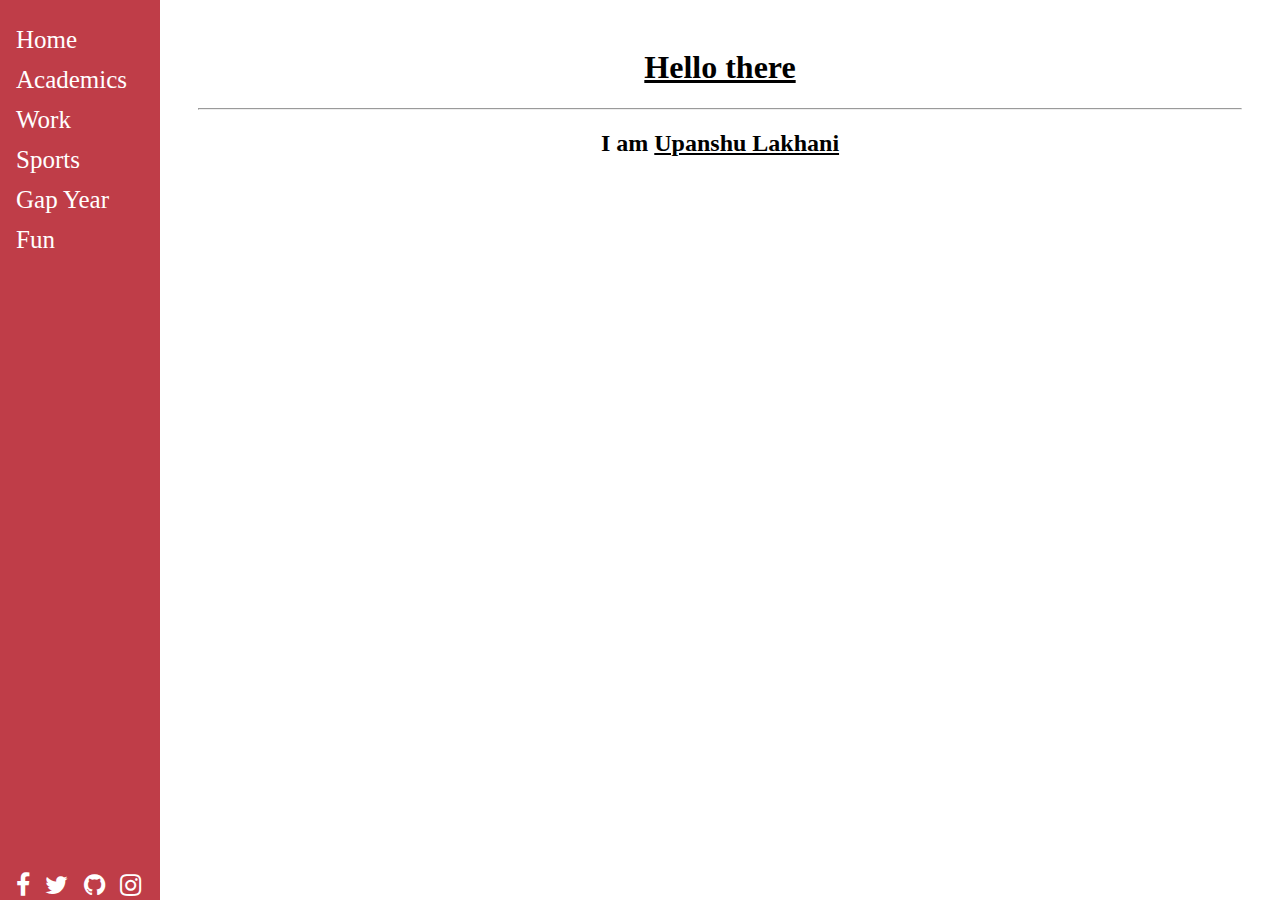
<file: index.html>
<!DOCTYPE html>

<html lang="en">

<head>

    <link rel="stylesheet" href="https://cdn.jsdelivr.net/npm/bootstrap@4.5.3/dist/css/bootstrap.min.css" integrity="sha384-TX8t27EcRE3e/ihU7zmQxVncDAy5uIKz4rEkgIXeMed4M0jlfIDPvg6uqKI2xXr2" crossorigin="anonymous">
    <script src="https://code.jquery.com/jquery-3.5.1.slim.min.js" integrity="sha384-DfXdz2htPH0lsSSs5nCTpuj/zy4C+OGpamoFVy38MVBnE+IbbVYUew+OrCXaRkfj" crossorigin="anonymous"></script>
    <script src="https://cdn.jsdelivr.net/npm/bootstrap@4.5.3/dist/js/bootstrap.bundle.min.js" integrity="sha384-ho+j7jyWK8fNQe+A12Hb8AhRq26LrZ/JpcUGGOn+Y7RsweNrtN/tE3MoK7ZeZDyx" crossorigin="anonymous"></script>
    <link href="styles.css" rel="stylesheet">
    <link rel="stylesheet" href="https://cdnjs.cloudflare.com/ajax/libs/font-awesome/4.7.0/css/font-awesome.min.css">

    <script src="navbar.js"></script>
    <script>
        function greet() {
            let fname = document.getElementById("fname").value;
            alert(`Hi ${fname}\nNice to meet you!`)
        }
    </script>

    <title>Personal Portfolio</title>
    <link rel="shortcut icon" href="images/icon/favicon.ico" type="image/x-icon">
</head>

<body>

    <div class="main">

        <h1 style="text-align: center;"><a title="General Kenobi" href="#">Hello there</a></h1>
        <hr>
        <h2 style="text-align: center;">I am <a href="mailto:upanshulakhani@gmail.com" target="_blank">Upanshu Lakhani</a></h2>

        <!-- <div class="greeting">
            <br><br>
            <p>And you are?</p>
            <input type="text" id="fname" name="fname" autocomplete="off" placeholder="Name">
            <button type="submit" onclick="greet()">Submit</button>

        </div> -->

    </div>

</body>

</html>
</file>
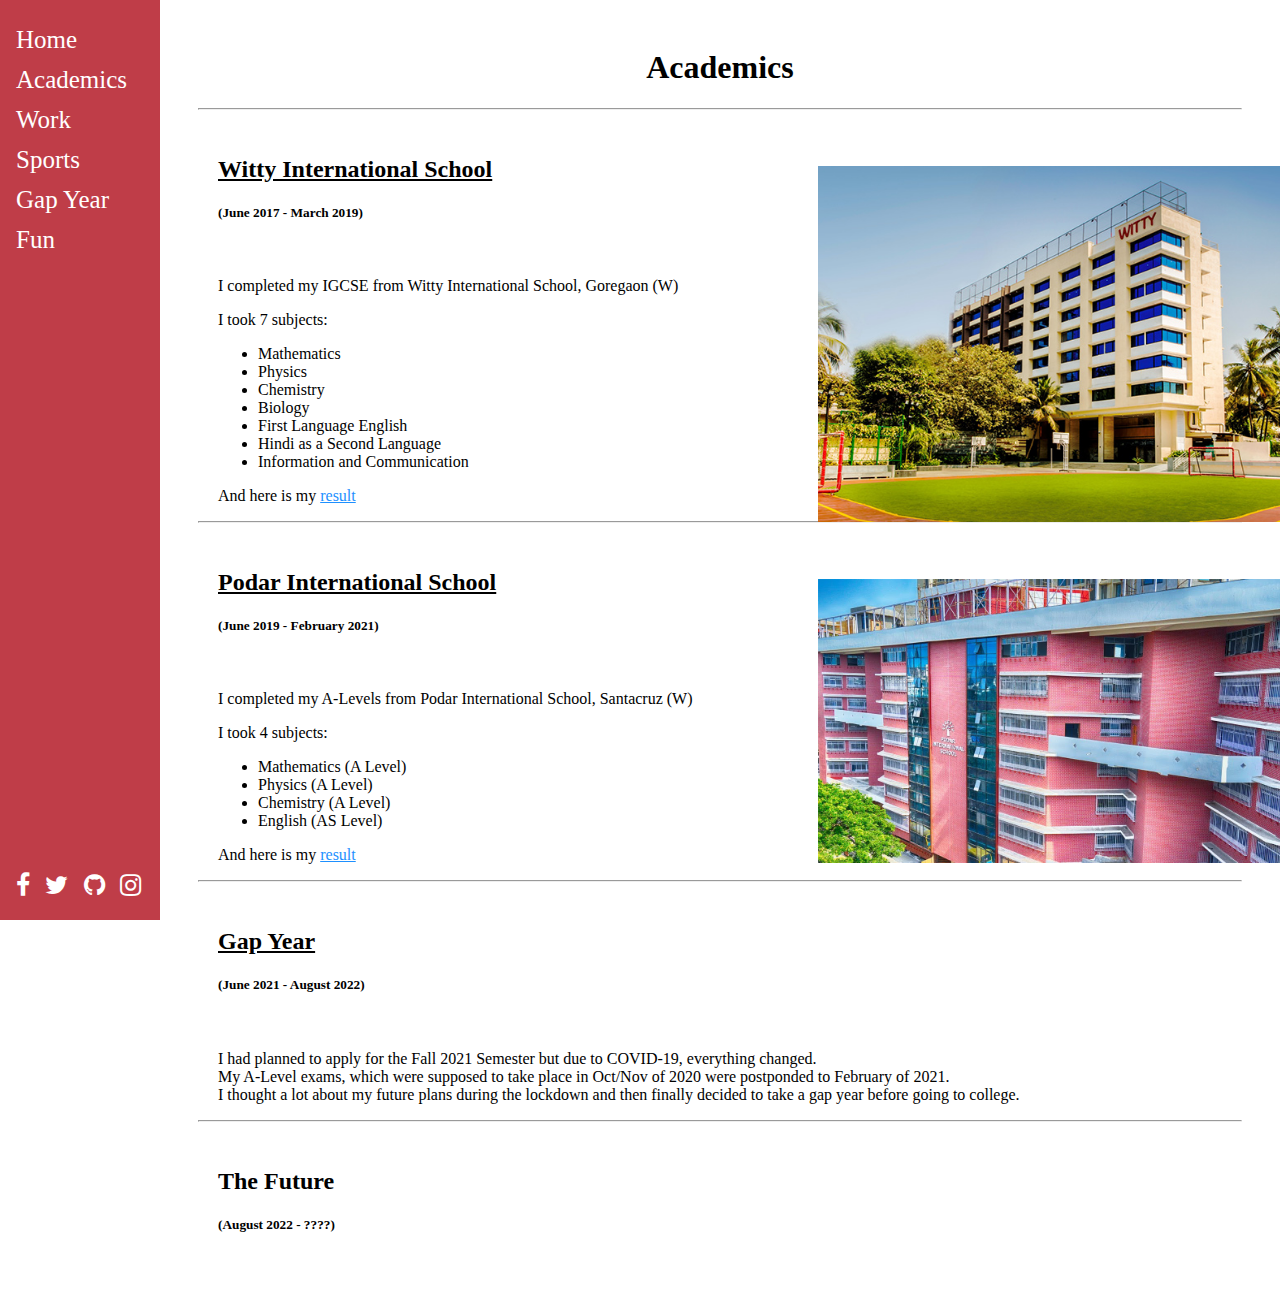
<file: academics.html>
<!DOCTYPE html>

<html lang="en">

<head>

    <link rel="stylesheet" href="https://cdn.jsdelivr.net/npm/bootstrap@4.5.3/dist/css/bootstrap.min.css" integrity="sha384-TX8t27EcRE3e/ihU7zmQxVncDAy5uIKz4rEkgIXeMed4M0jlfIDPvg6uqKI2xXr2" crossorigin="anonymous">
    <script src="https://code.jquery.com/jquery-3.5.1.slim.min.js" integrity="sha384-DfXdz2htPH0lsSSs5nCTpuj/zy4C+OGpamoFVy38MVBnE+IbbVYUew+OrCXaRkfj" crossorigin="anonymous"></script>
    <script src="https://cdn.jsdelivr.net/npm/bootstrap@4.5.3/dist/js/bootstrap.bundle.min.js" integrity="sha384-ho+j7jyWK8fNQe+A12Hb8AhRq26LrZ/JpcUGGOn+Y7RsweNrtN/tE3MoK7ZeZDyx" crossorigin="anonymous"></script>
    <link href="styles.css" rel="stylesheet">
    <link rel="stylesheet" href="https://cdnjs.cloudflare.com/ajax/libs/font-awesome/4.7.0/css/font-awesome.min.css">

    <script src="navbar.js">
    </script>

    <title>Academics</title>
    <link rel="shortcut icon" href="images/icon/favicon.ico" type="image/x-icon">
</head>

<body>
    <div class="main">
        <h1 id="title">Academics</h1>
        <hr><br>

        <div class="right">
            <h2 class="schoolName"><a href="https://www.wittykidsindia.com/" target="_blank">Witty International School</a></h2>
            <h5>(June 2017 - March 2019)</h5>
            <img src="images/schools/Witty.jpg" id="witty" alt="Image of Witty International School">
            <br>

            <p>I completed my IGCSE from Witty International School, Goregaon (W)</p>
            <p>I took 7 subjects:</p>

            <ul>
                <li>Mathematics</li>
                <li>Physics</li>
                <li>Chemistry</li>
                <li>Biology</li>
                <li>First Language English</li>
                <li>Hindi as a Second Language</li>
                <li>Information and Communication</li>
            </ul>

            <p>And here is my <a href="results/IGCSE.jpg" style="text-decoration: underline; color: dodgerblue;" target="_blank">result</a></p>

        </div>
        <hr><br>


        <div class="right">
            <h2 class="schoolName"><a href="https://podarinternationalschool.com/" target="_blank">Podar International School</a></h2>
            <h5>(June 2019 - February 2021)</h5>
            <img src="images/schools/Podar.jpg" id="podar" alt="Image of Podar International School">

            <br>

            <p>I completed my A-Levels from Podar International School, Santacruz (W)</p>
            <p>I took 4 subjects:</p>

            <ul>
                <li>Mathematics (A Level)</li>
                <li>Physics (A Level)</li>
                <li>Chemistry (A Level)</li>
                <li>English (AS Level)</li>
            </ul>

            <p>And here is my <a href="results/A_Level.pdf" style="text-decoration: underline; color: dodgerblue;" target="_blank">result</a></p>

        </div>
        <hr><br>


        <div class="right">
            <h2><a href="gap_year.html" id="gap">Gap Year</a></h2>
            <h5>(June 2021 - August 2022)</h5><br>

            <p>I had planned to apply for the Fall 2021 Semester but due to COVID-19, everything changed.<br>My A-Level exams, which were supposed to take place in Oct/Nov of 2020 were postponded to February of 2021.<br>I thought a lot about my future plans
                during the lockdown and then finally decided to take a gap year before going to college.
            </p>
        </div>
        <hr><br>


        <div class="right">
            <h2><a title="Not unlocked yet..." style="cursor: pointer;">The Future</a></h2>
            <h5>(August 2022 - ????)</h5>
        </div><br><br>

    </div>
</body>

</html>
</file>
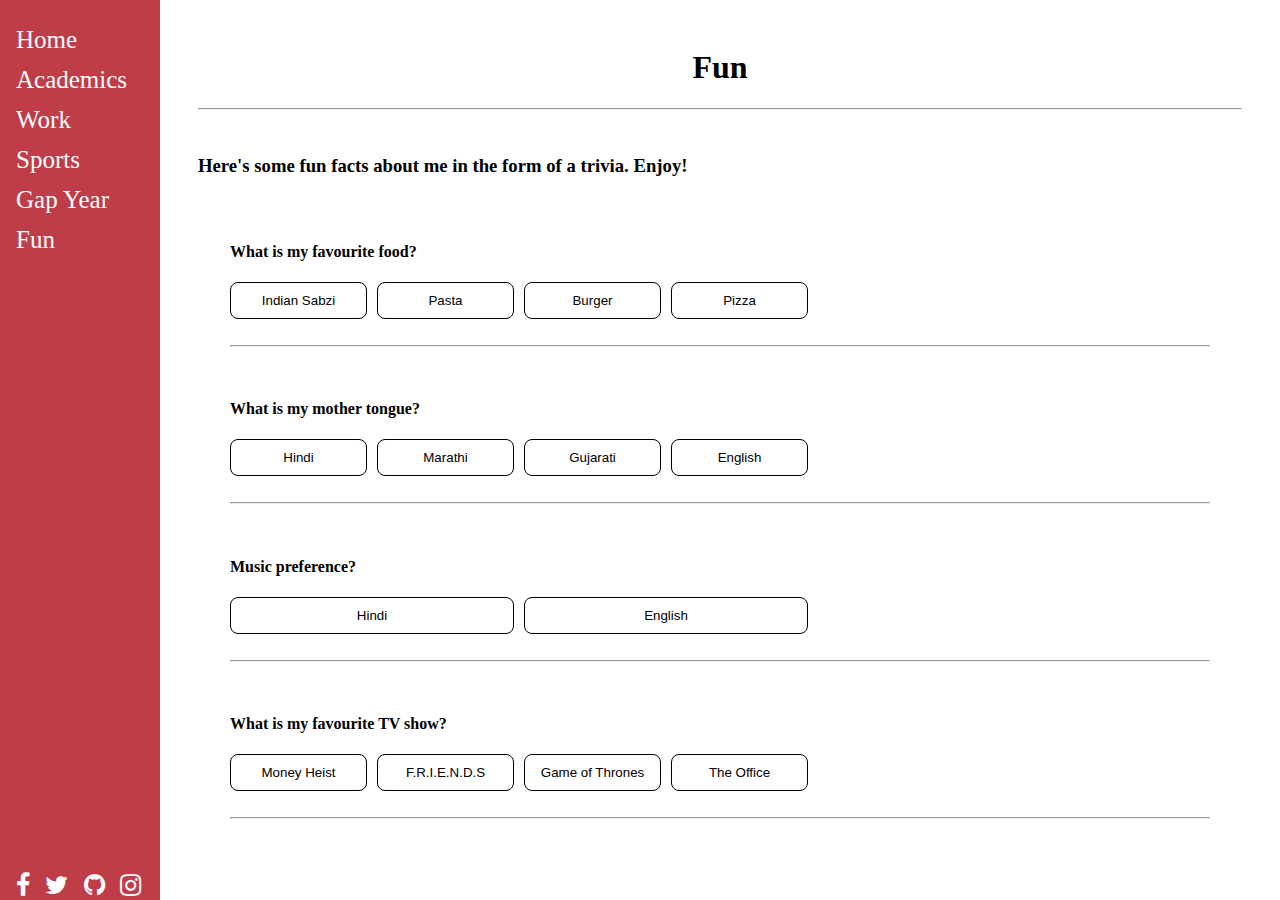
<file: fun.html>
<!DOCTYPE html>

<html lang="en">

<head>

    <link rel="stylesheet" href="https://cdn.jsdelivr.net/npm/bootstrap@4.5.3/dist/css/bootstrap.min.css" integrity="sha384-TX8t27EcRE3e/ihU7zmQxVncDAy5uIKz4rEkgIXeMed4M0jlfIDPvg6uqKI2xXr2" crossorigin="anonymous">
    <script src="https://code.jquery.com/jquery-3.5.1.slim.min.js" integrity="sha384-DfXdz2htPH0lsSSs5nCTpuj/zy4C+OGpamoFVy38MVBnE+IbbVYUew+OrCXaRkfj" crossorigin="anonymous"></script>
    <script src="https://cdn.jsdelivr.net/npm/bootstrap@4.5.3/dist/js/bootstrap.bundle.min.js" integrity="sha384-ho+j7jyWK8fNQe+A12Hb8AhRq26LrZ/JpcUGGOn+Y7RsweNrtN/tE3MoK7ZeZDyx" crossorigin="anonymous"></script>
    <link href="styles.css" rel="stylesheet">
    <link rel="stylesheet" href="https://cdnjs.cloudflare.com/ajax/libs/font-awesome/4.7.0/css/font-awesome.min.css">

    <script src="navbar.js">
    </script>

    <script>
        function test(ID) {

            switch (ID) {
                case "q1":
                    return [0, 1, 2, 3];
                    break;
                case "q2":
                    return [4, 5, 6, 7];
                    break;
                case "q3":
                    return [8, 9];
                    break;
                case "q4":
                    return [10, 11, 12, 13];
                    break;
            }

        }


        function checkAnswerMCQ(ID) {
            let arr;
            let btn;
            arr = test(document.getElementById(ID).parentElement.parentElement.id)

            for (let i of arr) {
                btn = document.getElementById(i.toString())
                btn.style.background = "#fff";
            }

            btn = document.getElementById(ID)
            if (btn.value == "true") {
                btn.style.background = "#83d475";
            } else if (btn.value == "false") {
                btn.style.background = "#ed4337";
            }

        }
    </script>

    <title>Fun</title>
    <link rel="shortcut icon" href="images/icon/favicon.ico" type="image/x-icon">
</head>

<body>
    <div class="main">
        <h1 style="text-align: center;">Fun</h1>
        <hr><br>
        <h3>Here's some fun facts about me in the form of a trivia. Enjoy!</h3><br>
        <div class="trivia">

            <div class="section" id="q1">
                <h4>What is my favourite food?</h4>
                <div class="options">
                    <button value="false" id="0" onclick="checkAnswerMCQ(id)">Indian Sabzi</button>
                    <button value="true" id="1" onclick="checkAnswerMCQ(id)">Pasta</button>
                    <button value="false" id="2" onclick="checkAnswerMCQ(id)">Burger</button>
                    <button value="false" id="3" onclick="checkAnswerMCQ(id)">Pizza</button>
                </div><br>
                <hr>
            </div>

            <div class="section" id="q2">
                <h4>What is my mother tongue?</h4>
                <div class="options">
                    <button value="false" id="4" onclick="checkAnswerMCQ(id)">Hindi</button>
                    <button value="false" id="5" onclick="checkAnswerMCQ(id)">Marathi</button>
                    <button value="true" id="6" onclick="checkAnswerMCQ(id)">Gujarati</button>
                    <button value="false" id="7" onclick="checkAnswerMCQ(id)">English</button>
                </div><br>
                <hr>
            </div>

            <div class="section" id="q3">
                <h4>Music preference?</h4>
                <div class="options">
                    <button value="true" id="8" onclick="checkAnswerMCQ(id)">Hindi</button>
                    <button value="false" id="9" onclick="checkAnswerMCQ(id)">English</button>
                </div><br>
                <hr>
            </div>

            <div class="section" id="q4">
                <h4>What is my favourite TV show?</h4>
                <div class="options">
                    <button value="false" id="10" onclick="checkAnswerMCQ(id)">Money Heist</button>
                    <button value="false" id="11" onclick="checkAnswerMCQ(id)">F.R.I.E.N.D.S</button>
                    <button value="false" id="12" onclick="checkAnswerMCQ(id)">Game of Thrones</button>
                    <button value="true" id="13" onclick="checkAnswerMCQ(id)">The Office</button>
                </div><br>
                <hr>
            </div>

        </div>

    </div>
</body>

</html>
</file>
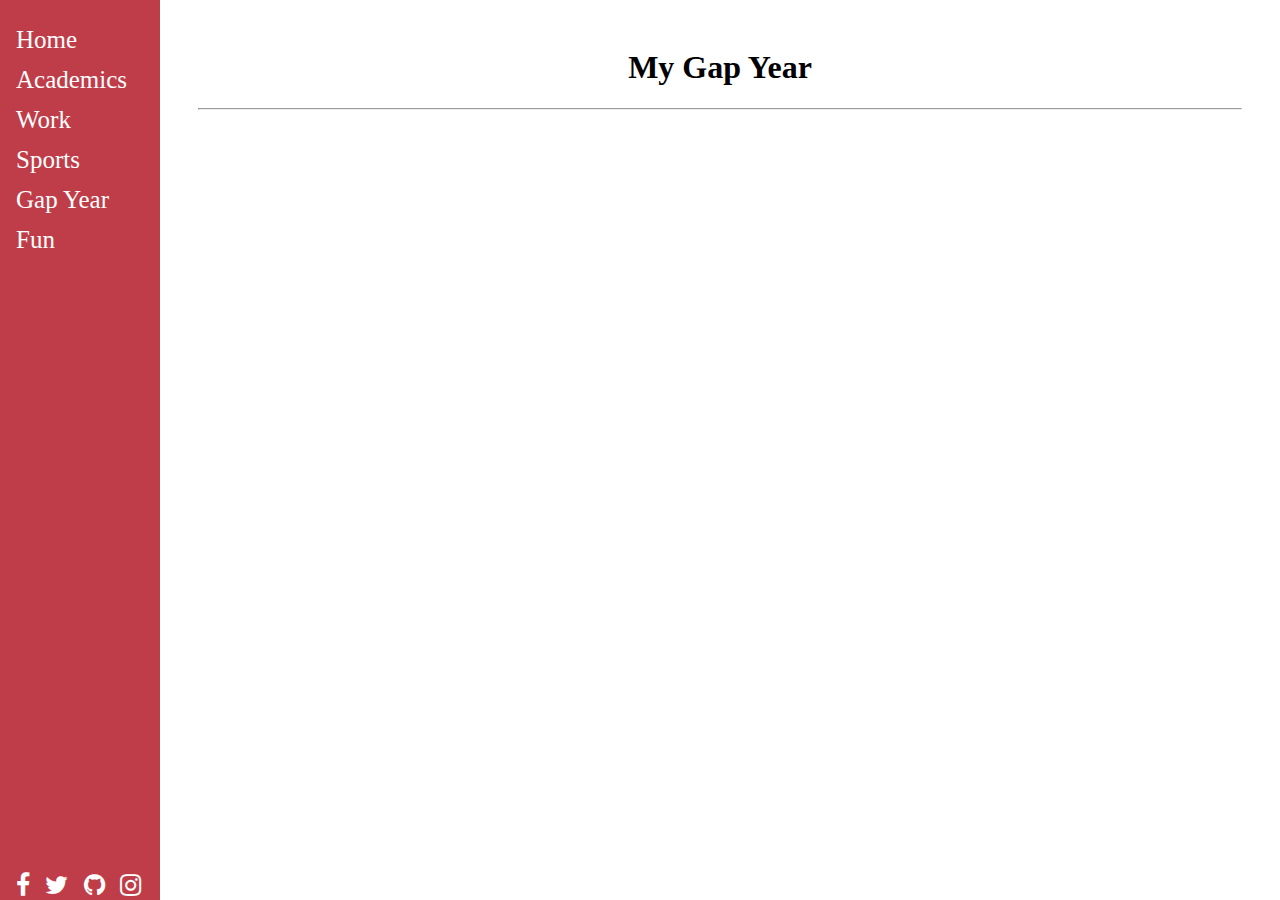
<file: gap_year.html>
<!DOCTYPE html>

<html lang="en">

<head>

    <link rel="stylesheet" href="https://cdn.jsdelivr.net/npm/bootstrap@4.5.3/dist/css/bootstrap.min.css" integrity="sha384-TX8t27EcRE3e/ihU7zmQxVncDAy5uIKz4rEkgIXeMed4M0jlfIDPvg6uqKI2xXr2" crossorigin="anonymous">
    <script src="https://code.jquery.com/jquery-3.5.1.slim.min.js" integrity="sha384-DfXdz2htPH0lsSSs5nCTpuj/zy4C+OGpamoFVy38MVBnE+IbbVYUew+OrCXaRkfj" crossorigin="anonymous"></script>
    <script src="https://cdn.jsdelivr.net/npm/bootstrap@4.5.3/dist/js/bootstrap.bundle.min.js" integrity="sha384-ho+j7jyWK8fNQe+A12Hb8AhRq26LrZ/JpcUGGOn+Y7RsweNrtN/tE3MoK7ZeZDyx" crossorigin="anonymous"></script>
    <link href="styles.css" rel="stylesheet">
    <link rel="stylesheet" href="https://cdnjs.cloudflare.com/ajax/libs/font-awesome/4.7.0/css/font-awesome.min.css">

    <script src="navbar.js">
    </script>

    <title>My Gap Year</title>
    <link rel="shortcut icon" href="images/icon/favicon.ico" type="image/x-icon">
</head>

<body>
    <div class="main">
        <h1 style="text-align: center;">My Gap Year</h1>
        <hr><br>
    </div>
</body>

</html>
</file>
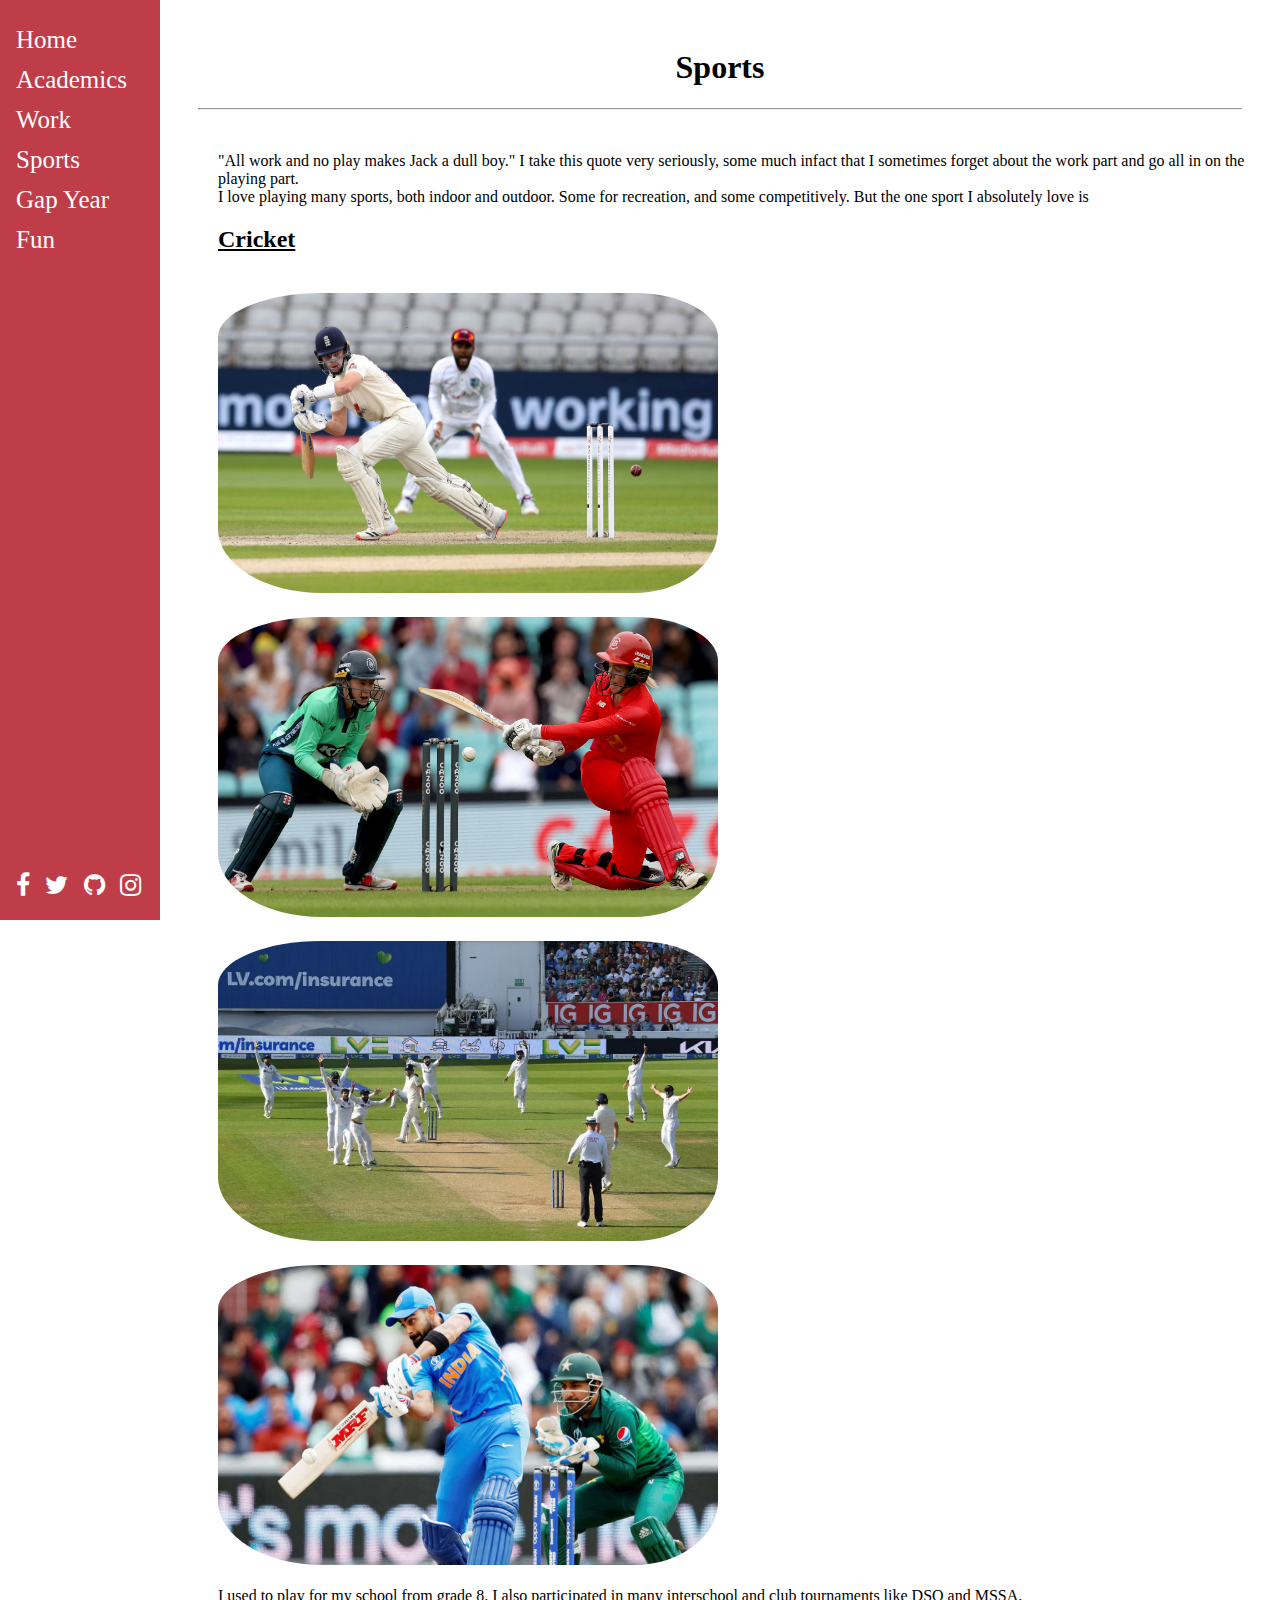
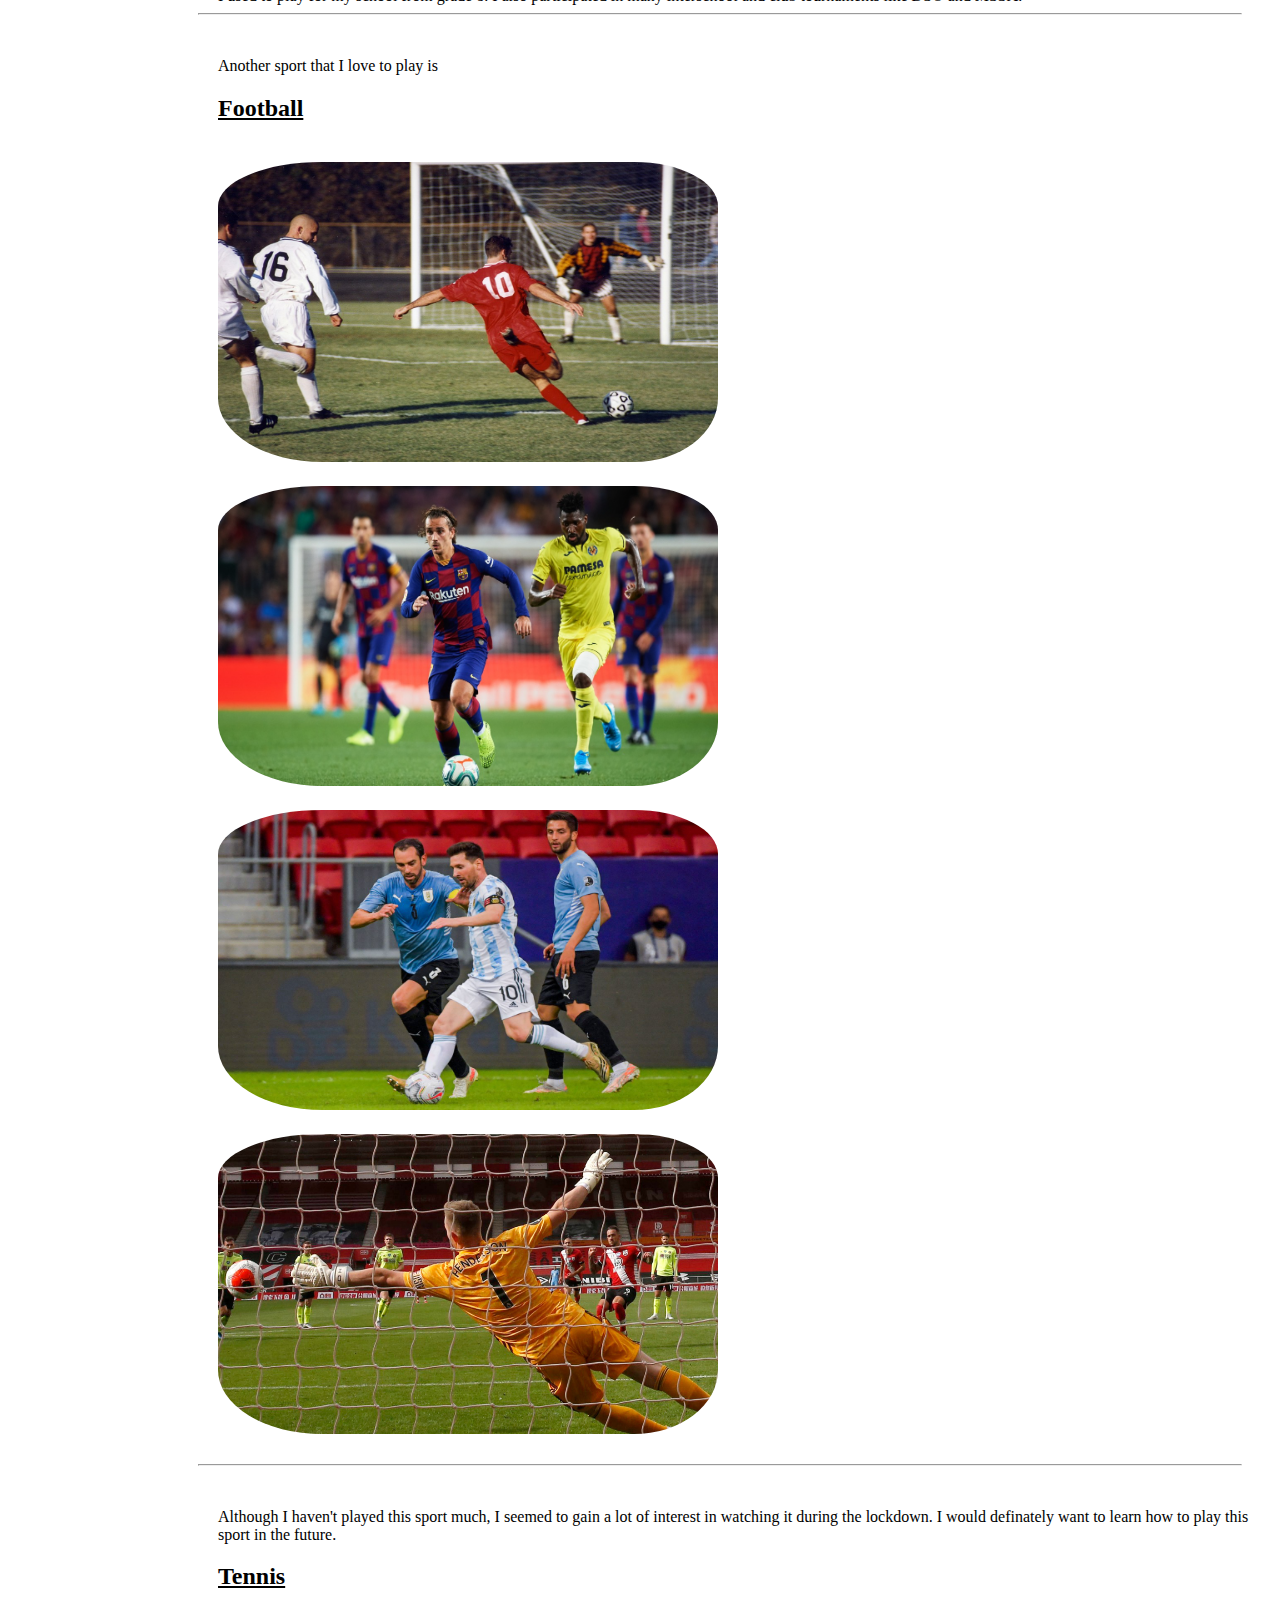
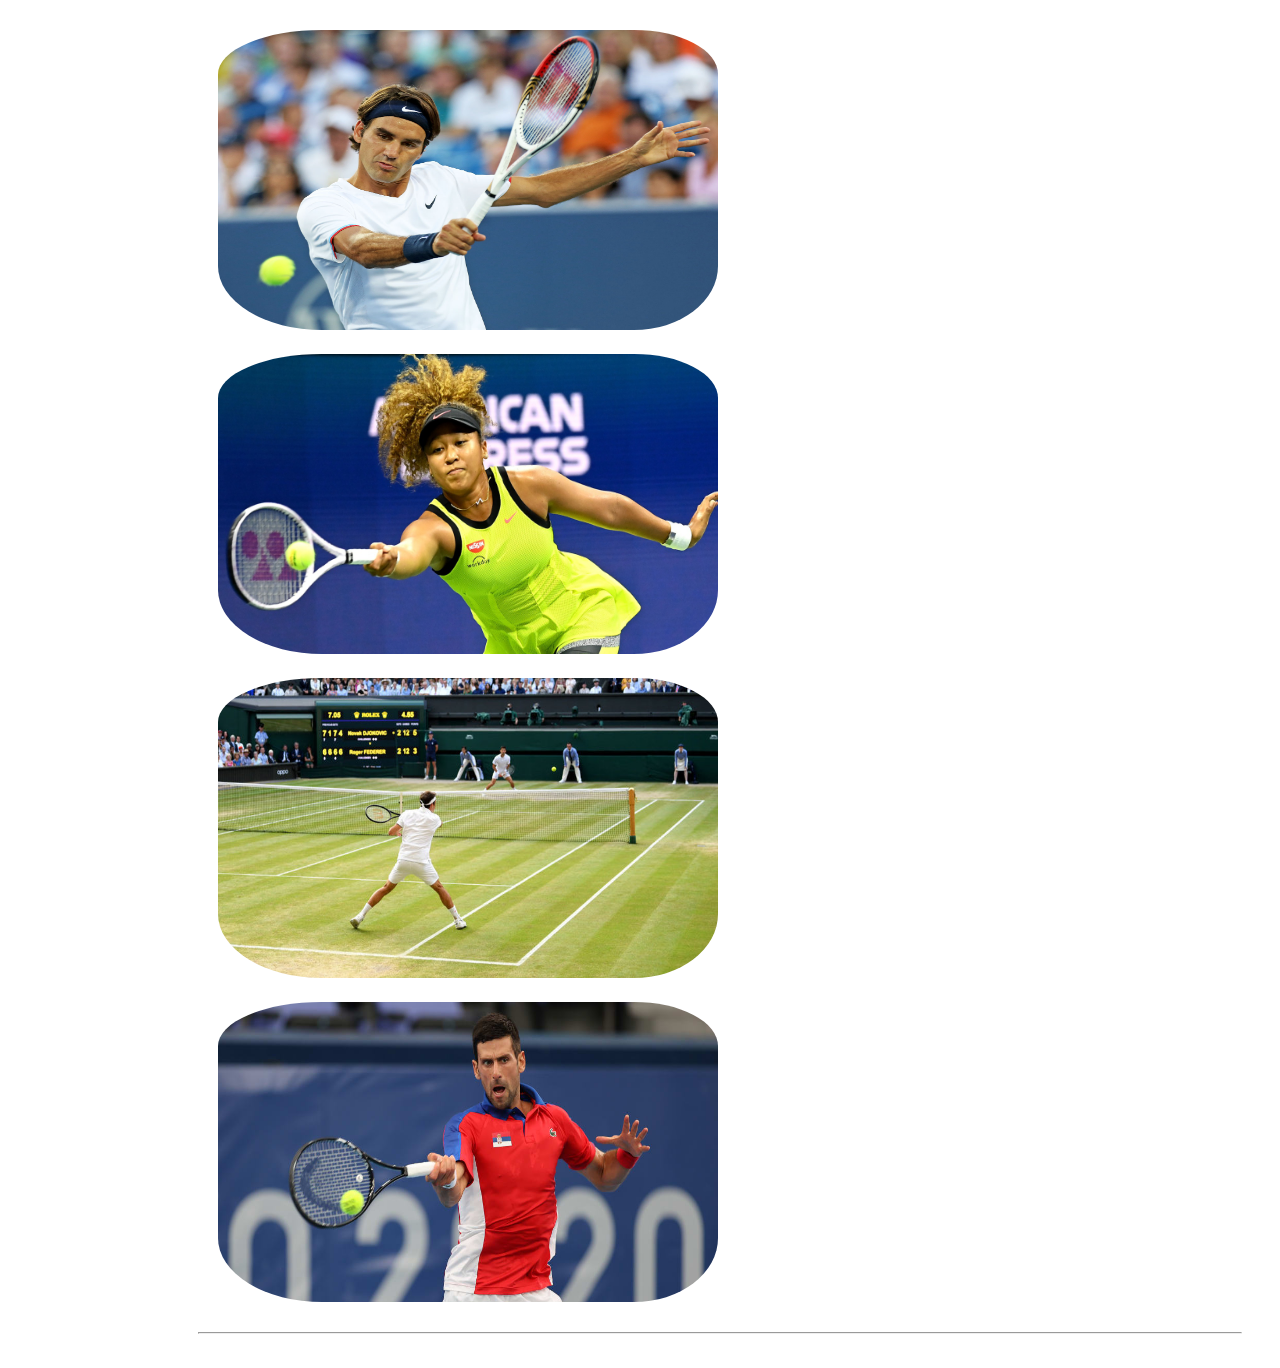
<file: sports.html>
<!DOCTYPE html>

<html lang="en">

<head>

    <link rel="stylesheet" href="https://cdn.jsdelivr.net/npm/bootstrap@4.5.3/dist/css/bootstrap.min.css" integrity="sha384-TX8t27EcRE3e/ihU7zmQxVncDAy5uIKz4rEkgIXeMed4M0jlfIDPvg6uqKI2xXr2" crossorigin="anonymous">
    <script src="https://code.jquery.com/jquery-3.5.1.slim.min.js" integrity="sha384-DfXdz2htPH0lsSSs5nCTpuj/zy4C+OGpamoFVy38MVBnE+IbbVYUew+OrCXaRkfj" crossorigin="anonymous"></script>
    <script src="https://cdn.jsdelivr.net/npm/bootstrap@4.5.3/dist/js/bootstrap.bundle.min.js" integrity="sha384-ho+j7jyWK8fNQe+A12Hb8AhRq26LrZ/JpcUGGOn+Y7RsweNrtN/tE3MoK7ZeZDyx" crossorigin="anonymous"></script>
    <link href="styles.css" rel="stylesheet">
    <link rel="stylesheet" href="https://cdnjs.cloudflare.com/ajax/libs/font-awesome/4.7.0/css/font-awesome.min.css">

    <script src="navbar.js">
    </script>

    <title>Sports</title>
    <link rel="shortcut icon" href="images/icon/favicon.ico" type="image/x-icon">
</head>

<body>
    <div class="main">
        <h1 id="title">Sports</h1>
        <hr><br>

        <div class="right">
            <p>
                "All work and no play makes Jack a dull boy." I take this quote very seriously, some much infact that I sometimes forget about the work part and go all in on the playing part.<br> I love playing many sports, both indoor and outdoor. Some
                for recreation, and some competitively. But the one sport I absolutely love is
                <h2 style="text-decoration: underline;">Cricket</h2>

                <div class="sport-images">
                    <img class="sport" src="images/sports/cricket/1.jpg" alt="Image of a test match">
                    <img class="sport" src="images/sports/cricket/2.jpg" alt="Image of a women's match">
                    <img class="sport" src="images/sports/cricket/3.jpg" alt="Image of a test match">
                    <img class="sport" src="images/sports/cricket/4.jpg" alt="Image of a ODI match">
                </div><br> I used to play for my school from grade 8. I also participated in many interschool and club tournaments like DSO and MSSA.
        </div>
        <hr><br>

        <div class="right">
            <p>Another sport that I love to play is
                <h2 style="text-decoration: underline;">Football</h2>

                <div class="sport-images">
                    <img class="sport" src="images/sports/football/1.jpg" alt="Image of a football match">
                    <img class="sport" src="images/sports/football/2.jpg" alt="Image of a football match">
                    <img class="sport" src="images/sports/football/3.jpg" alt="Image of a football match">
                    <img class="sport" src="images/sports/football/4.jpg" alt="Image of a football match">
                </div><br>
        </div>
        <hr><br>

        <div class="right">
            <p>Although I haven't played this sport much, I seemed to gain a lot of interest in watching it during the lockdown. I would definately want to learn how to play this sport in the future.
                <h2 style="text-decoration: underline;">Tennis</h2>

                <div class="sport-images">
                    <img class=sport src="images/sports/tennis/1.jpg" alt="Image of a tennis match">
                    <img class=sport src="images/sports/tennis/2.jpg" alt="Image of a tennis match">
                    <img class=sport src="images/sports/tennis/3.jpg" alt="Image of a tennis match">
                    <img class=sport src="images/sports/tennis/4.jpeg" alt="Image of a tennis match">
                </div><br>
        </div>
        <hr><br>
    </div>
</body>

</html>
</file>
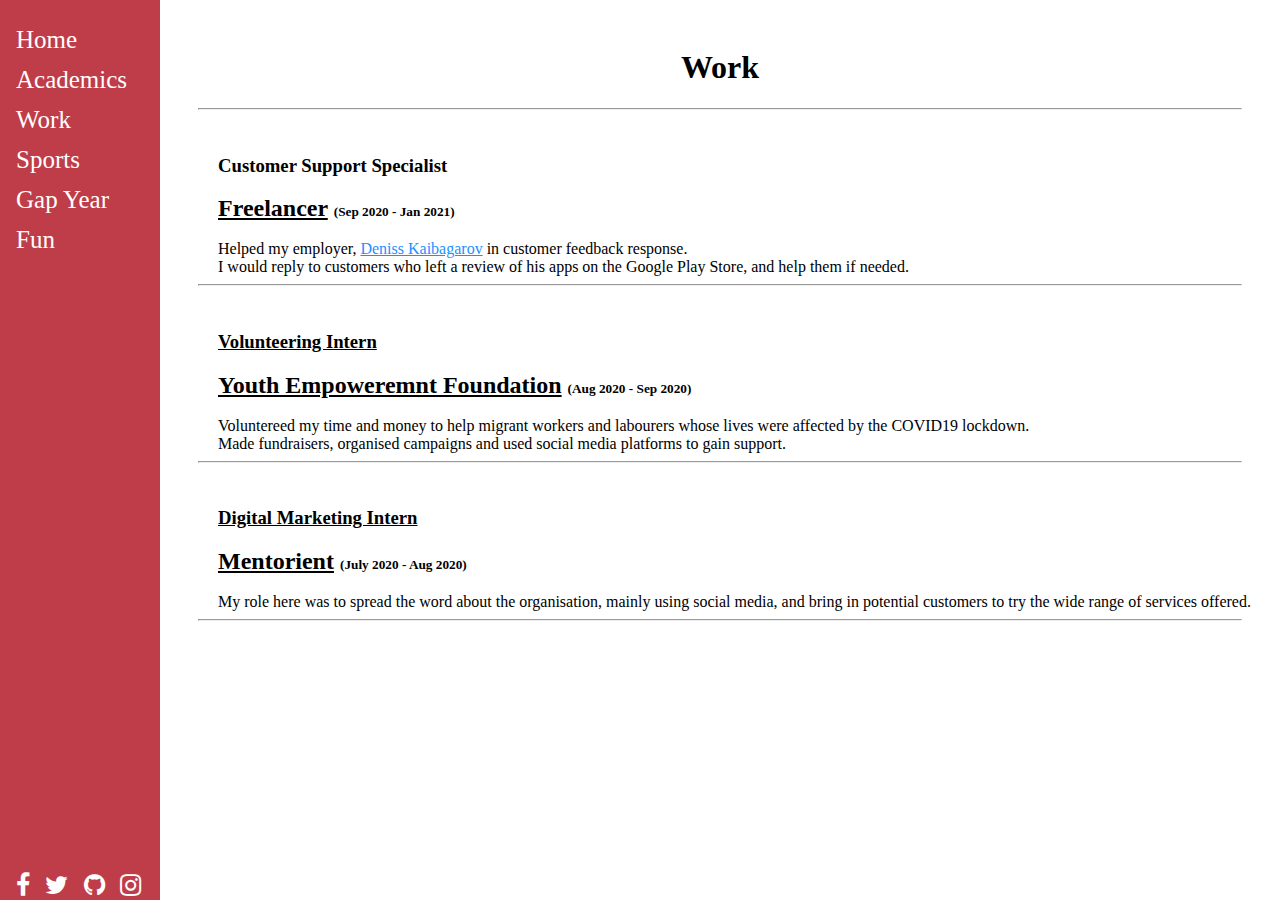
<file: work.html>
<!DOCTYPE html>

<html lang="en">

<head>

    <link rel="stylesheet" href="https://cdn.jsdelivr.net/npm/bootstrap@4.5.3/dist/css/bootstrap.min.css" integrity="sha384-TX8t27EcRE3e/ihU7zmQxVncDAy5uIKz4rEkgIXeMed4M0jlfIDPvg6uqKI2xXr2" crossorigin="anonymous">
    <script src="https://code.jquery.com/jquery-3.5.1.slim.min.js" integrity="sha384-DfXdz2htPH0lsSSs5nCTpuj/zy4C+OGpamoFVy38MVBnE+IbbVYUew+OrCXaRkfj" crossorigin="anonymous"></script>
    <script src="https://cdn.jsdelivr.net/npm/bootstrap@4.5.3/dist/js/bootstrap.bundle.min.js" integrity="sha384-ho+j7jyWK8fNQe+A12Hb8AhRq26LrZ/JpcUGGOn+Y7RsweNrtN/tE3MoK7ZeZDyx" crossorigin="anonymous"></script>
    <link href="styles.css" rel="stylesheet">
    <link rel="stylesheet" href="https://cdnjs.cloudflare.com/ajax/libs/font-awesome/4.7.0/css/font-awesome.min.css">

    <script src="navbar.js">
    </script>

    <title>Work</title>
    <link rel="shortcut icon" href="images/icon/favicon.ico" type="image/x-icon">
</head>

<body>
    <div class="main">
        <h1 id="title">Work</h1>
        <hr><br>

        <div class="right">
            <p>
                <h3>Customer Support Specialist</h3>
                <h2 style="display: inline;"><a href="https://www.freelancer.com/u/upanshulakhani13" style="text-decoration: underline;" title="My profile" target="_blank">Freelancer</a> </h2>
                <h5 style="display: inline;"> (Sep 2020 - Jan 2021)</h5><br><br>Helped my employer, <a href="https://www.freelancer.com/u/DenisKaibagarov" style="color: dodgerblue;" target="_blank">Deniss Kaibagarov</a> in customer feedback response.<br> I would reply to customers
                who left a review of his apps on the Google Play Store, and help them if needed.

        </div>
        <hr><br>

        <div class="right">
            <p>
                <h3><a class="certificate" href="work_certificates/YEF.pdf" target="_blank" title="Certificate">Volunteering Intern</a></h3>
                <h2 style="display: inline;"><a href="https://www.yefindia.org/" style="text-decoration: underline;" title="NGO website" target="_blank">Youth Empoweremnt Foundation</a> </h2>
                <h5 style="display: inline;">(Aug 2020 - Sep 2020)</h5><br><br>Voluntereed my time and money to help migrant workers and labourers whose lives were affected by the COVID19 lockdown.<br>Made fundraisers, organised campaigns and used social media platforms to gain support.

        </div>
        <hr><br>

        <div class="right">
            <p>
                <h3><a class="certificate" href="work_certificates/Mentorient.pdf" target="_blank" title="Certificate">Digital Marketing Intern</a></h3>
                <h2 style="display: inline;"><a href="https://www.linkedin.com/company/mentorient/" style="text-decoration: underline;" title="Company page" target="_blank">Mentorient</a> </h2>
                <h5 style="display: inline;">(July 2020 - Aug 2020)</h5><br><br>My role here was to spread the word about the organisation, mainly using social media, and bring in potential customers to try the wide range of services offered.


        </div>
        <hr><br>

    </div>
</body>

</html>
</file>
<file: styles.css>
/* side navigation menu */

.sidenav {
    height: 100%;
    width: 160px;
    position: fixed;
    top: 0;
    left: 0;
    background-color: #bf3d48;
    overflow-x: hidden;
    padding-top: 20px;
}


/* The navigation menu links */

.sidenav a {
    padding: 6px 16px 6px 16px;
    text-decoration: none;
    font-size: 25px;
    color: #ffffff;
    display: block;
}


/* When you mouse over the navigation links, change their properties */

.sidenav a:hover {
    text-decoration: underline;
    font-size: 28px;
}


/* Style page content */

.main {
    margin-left: 160px;
    /* Same as the width of the sidebar */
    padding: 20px 30px 0px 30px;
}

.main a {
    color: #000;
}

.main a:hover {
    text-decoration: none;
}

#title {
    text-align: center;
}


/* On smaller screens, where height is less than 450px, change the style of the sidebar (less padding and a smaller font size) */

@media screen and (max-height: 450px) {
    .sidenav {
        padding-top: 15px;
    }
    .sidenav a {
        font-size: 18px;
    }
}


/* Social media icons */

.social-media-icons {
    position: absolute;
    bottom: 0;
    padding: 0 0 20px 16px;
}

.social-media-icons a {
    color: #fff;
    display: inline;
    padding: 0 9px 0 0;
}

.social-media-icons a:hover {
    text-decoration: none;
    font-size: 25px;
}

.social-media-icons i:hover {
    font-size: 28px;
}

input[type=text] {
    width: 10%;
    padding: 2px 0 2px 4px;
    border: 1px solid black;
    border-radius: 8px;
    outline: none;
}

button {
    border-radius: 8px;
    background-color: white;
    border: 1px solid black;
}

.schoolName:hover {
    text-decoration: underline;
}

#gap {
    transition: letter-spacing 2s;
}

#gap:hover {
    letter-spacing: 4px;
}

#witty {
    position: absolute;
    height: 356px;
    width: 520px;
    top: 10px;
    left: 600px;
    overflow: hidden;
}

#podar {
    position: absolute;
    height: 284px;
    width: 520px;
    top: 10px;
    left: 600px;
    overflow: hidden;
}

.right {
    /* border: solid 2px red; */
    position: relative;
    left: 20px;
}

.sport-images {
    margin-right: 200px;
}

.certificate:hover {
    font-style: italic;
}

.sport {
    padding: 20px 20px 0 0;
    width: 500px;
    height: 300px;
    border-radius: 20%;
}

.section {
    padding: 0.5rem 2rem 1rem 2rem;
}

.section:hover {
    background-color: #f5f5f5;
    transition: color 2s ease-in-out, background-color 0.15s ease-in-out;
}

.options {
    display: flex;
    width: 60%;
    /* border: 1px solid red; */
}

button {
    margin-right: 10px;
    padding: 10px;
    width: 100%;
}

button:hover {
    background-color: #ffe0e0;
    transition: color 2s ease-in-out, background-color 0.15s ease-in-out;
}
</file>
